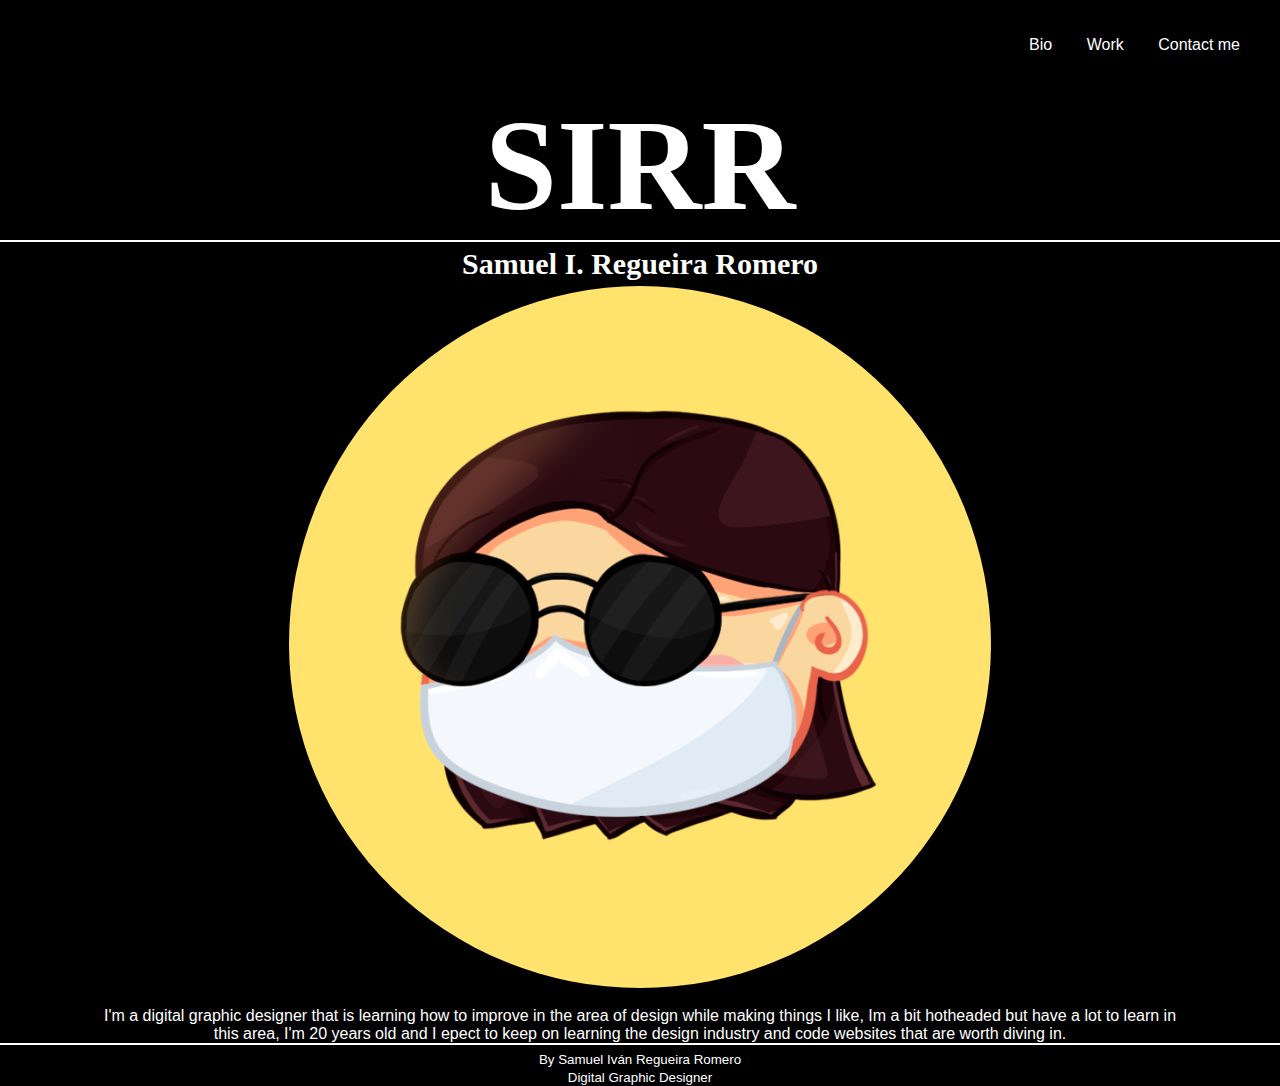
<file: index.html>
<!DOCTYPE html>
<html lang="en">

<head>
    <meta charset="UTF-8">
    <meta http-equiv="X-UA-Compatible" content="IE=edge">
    <meta name="viewport" content="width=device-width, initial-scale=1.0">

    <title>SIRR</title>
    <link rel="icon" type="image/png" href="/Assets/Img/sami4.png">
    <link rel="stylesheet" href="/index.css">

    <!--Fonts-->
    <link rel="preconnect" href="https://fonts.gstatic.com">
    <link href="https://fonts.googleapis.com/css2?family=Libre+Baskerville&display=swap" rel="stylesheet">
</head>


<body>
    <!--Menú-->
    <header>
        <nav>

            <ul>
                <li><a href="index.html">Bio</a></li>
                <li><a href="work.html">Work</a></li>
                <li><a href="contact.html">Contact me</a></li>

            </ul>
        </nav>
    </header>

    <!--Start of Bio-->
    <div>
        <div class="title">
            <h1>SIRR</h1>
        </div>

        <div class="breaker"></div>
        <div>
            <h2 class="subtitle">Samuel I. Regueira Romero</h2>
        </div>


        <div class="img1">
            <img src="/Assets/Img/sami4.png">
        </div>
        <div class="txt1">
            <p>I'm a digital graphic designer that is learning how to improve in the area of design while making things I like, Im a bit hotheaded but have a lot to learn in this area, I'm 20 years old and I epect to keep on learning the design industry
                and code websites that are worth diving in.</p>
        </div>
    </div>
    <!--Footer-->
    <footer>
        <div class="breaker"></div>
        <p><small>By Samuel Iván Regueira Romero</small></p>
        <p><small>Digital Graphic Designer</small></p>
    </footer>
</body>


</html>
</file>
<file: index.css>
* {
    background-color: black;
    margin: 0px;
    padding: 0px;
}

.title {
    font-family: 'Libre Baskerville', serif, !important;
    font-size: 65px;
    text-align: center;
    align-items: center;
}

.subtitle {
    font-size: 30px;
    text-align: center;
    align-items: center;
    margin-bottom: 5px;
}

.txt1 {
    text-align: center;
    font-family: Helvetica, sans-serif;
    margin-left: 100px;
    margin-right: 100px;
}

.img1 {
    text-align: center;
    border-radius: 50%;
}

img {
    border-radius: 50%;
    padding-bottom: 15px;
}

.breaker {
    color: white;
    border: 1px solid white;
    margin-bottom: 5px;
}

body {
    color: white;
}

header {
    background-color: transparent;
    top: 0px;
    position: sticky;
}

nav {
    background-color: transparent;
    font-family: Helvetica, Arial, sans-serif;
    text-align: right;
    margin: 15px;
    padding: 15px;
    width: auto;
}

ul {
    text-align: right;
    padding: 0px;
    margin: 0px;
    list-style: none;
    display: inline-block;
    text-align: center;
}

li {
    margin-left: 20px;
    margin-right: 10px;
    width: auto;
    display: inline-block;
    line-height: 30px;
    text-align: center;
}

a {
    text-decoration: none;
    color: white;
}

a:hover {
    text-decoration: line-through;
    color: #EE3351;
}

footer p {
    display: block;
    text-align: center;
    font-family: Helvetica, sans-serif;
    text-align: center;
}
</file>
